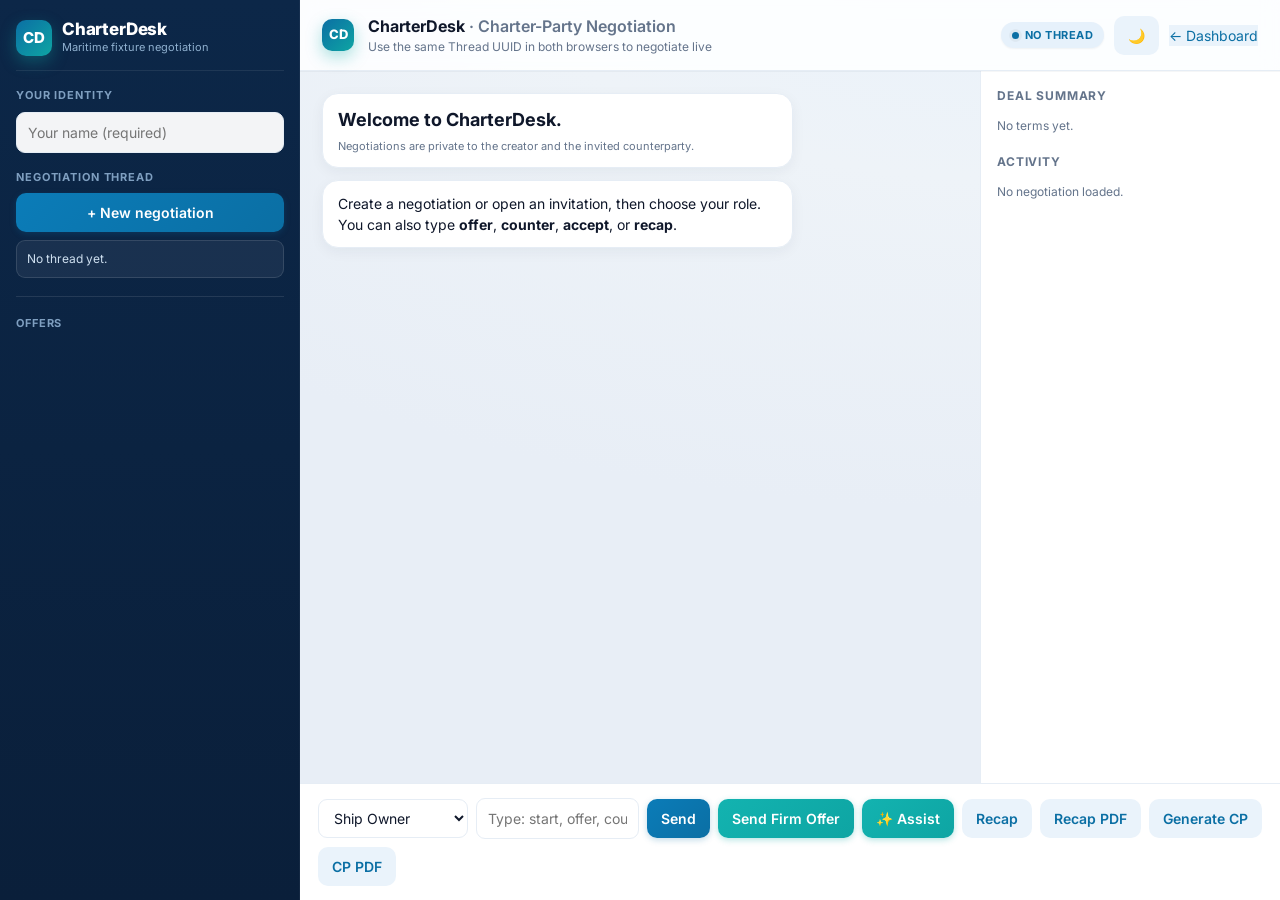
<file: index.html>
<!doctype html>
<html lang="en">
<head>
<meta charset="utf-8" />
<meta name="viewport" content="width=device-width, initial-scale=1" />
<title>CharterDesk — Charter-Party Negotiation</title>
<link href="https://fonts.googleapis.com/css2?family=Inter:wght@400;500;600;700;800&display=swap" rel="stylesheet">
<link rel="stylesheet" href="assets/css/app.css">
</head>
<body>
<div class="app">
  <!-- SIDEBAR -->
  <aside class="sidebar">
    <div class="brand">
      <div class="brand-mark">CD</div>
      <div>
        <div class="brand-name">CharterDesk</div>
        <div class="brand-sub">Maritime fixture negotiation</div>
      </div>
    </div>

    <div class="side-section">
      <div class="side-label">Your identity</div>
      <input id="who" placeholder="Your name (required)" />
    </div>

    <div class="side-section">
      <div class="side-label">Negotiation thread</div>
      <button id="btnNew">+ New negotiation</button>
      <button type="button" class="btn-light" id="btnInvite" hidden>Invite counterparty</button>
      <div class="thread-chip" id="threadInfo">No thread yet.</div>
    </div>

    <div class="side-divider"></div>

    <div class="side-section" style="flex:1;min-height:0">
      <div class="side-label">Offers</div>
      <div id="offersList" class="offers-scroll"></div>
    </div>
  </aside>

  <!-- WORKSPACE -->
  <main class="workspace">
    <header class="topbar">
      <div class="brand-mark" style="width:32px;height:32px;font-size:13px">CD</div>
      <div>
        <div class="topbar-title">CharterDesk <span style="color:var(--muted);font-weight:600">· Charter-Party Negotiation</span></div>
        <div class="topbar-sub">Use the same Thread UUID in both browsers to negotiate live</div>
      </div>
      <div class="topbar-right">
        <span class="pill pill-open" id="statusBadge">No thread</span>
        <button class="btn-ghost" data-theme-toggle title="Toggle theme">🌙</button>
        <a class="btn-ghost" href="dashboard.html" style="text-decoration:none">← Dashboard</a>
      </div>
    </header>

    <div class="work-main">
      <section id="chat" class="chat"></section>
      <aside class="activity">
        <div class="activity-head">Deal summary</div>
        <div id="dealSummary" class="deal-summary"></div>
        <div class="activity-head" style="margin-top:18px">Activity</div>
        <div id="timeline" class="timeline"></div>
      </aside>
    </div>

    <footer id="composer" class="composer">
      <select id="role" title="Your role">
        <option>Ship Owner</option>
        <option>Charterer</option>
        <option>Buyer</option>
        <option>Seller</option>
      </select>
      <input id="msg" placeholder="Type: start, offer, counter, accept, recap" />
      <button id="send">Send</button>
      <button id="quickOffer" class="btn-accent">Send Firm Offer</button>
      <button id="btnAssist" class="btn-accent">✨ Assist</button>
      <button id="btnRecap" class="btn-ghost">Recap</button>
      <button id="btnRecapPDF" class="btn-ghost">Recap PDF</button>
      <button id="btnCP" class="btn-ghost">Generate CP</button>
      <button id="btnCPPDF" class="btn-ghost">CP PDF</button>
    </footer>
  </main>
</div>

<!-- OFFER FORM MODAL -->
<div class="modal" id="modal">
  <div class="sheet">
    <header>
      <h3>Firm Offer / Counter Terms</h3>
      <button class="btn-ghost" id="x">Close</button>
    </header>
    <div class="body">
      <!-- 1. Role & Vessel -->
      <details open>
        <summary>Role &amp; Vessel</summary>
        <div class="two">
          <div>
            <label>Role</label>
            <select id="f_role">
              <option>Ship Owner</option>
              <option>Charterer</option>
              <option>Buyer</option>
              <option>Seller</option>
            </select>
          </div>
          <div><label>Vessel Name / TBN <span class="req">*</span></label><input id="vessel" /></div>
          <div><label>Gear Type &amp; Capacity</label><input id="gear" placeholder="4 x 30MT cranes, 4 x 12 CBM grabs" /></div>
          <div><label>Class &amp; Flag</label><input id="class_flag" placeholder="DNV / Panama" /></div>
          <div><label>Built Year</label><input id="built_year" placeholder="2012" /></div>
          <div><label>Last 3 Cargoes</label><input id="last_cargoes" placeholder="Coal, Petcoke, Iron Ore" /></div>
          <div><label>P&amp;I Coverage</label><input id="pni" placeholder="North of England" /></div>
          <div><label>Sanctions/Warranties</label>
            <select id="sanctions"><option>Yes</option><option>No</option></select>
          </div>
        </div>
      </details>

      <!-- 2. Cargo & Ports -->
      <details>
        <summary>Cargo &amp; Ports</summary>
        <div class="two">
          <div><label>Cargo Type <span class="req">*</span></label>
            <select id="cargo">
              <option>Steam Coal</option><option>Iron Ore</option><option>Fertilizer</option><option>Grain</option><option>Other</option>
            </select>
          </div>
          <div><label>Quantity &amp; Tolerance <span class="req">*</span></label><input id="qty" placeholder="55,000 MT ±10% MOLOO" /></div>
          <div><label>Lawful/IMO Compliant</label><select id="imo"><option>Yes</option><option>No</option></select></div>
          <div><label>Load Port (Name/Terminal/SP/SA) <span class="req">*</span></label><input id="load_port" placeholder="Kandla – Adani Terminal (SP/SA)" /></div>
          <div><label>Discharge Port (Name/Terminal/SP/SA) <span class="req">*</span></label><input id="dis_port" placeholder="Port Qasim – Fauji Terminal (SP/SA)" /></div>
          <div><label>Max Draft Guaranteed at Disport?</label><select id="max_draft"><option>Yes</option><option>No</option></select></div>
          <div><label>Other Ports on Open Book?</label><select id="open_book"><option>No</option><option>Yes</option></select></div>
        </div>
      </details>

      <!-- 3. Laycan -->
      <details>
        <summary>Laycan</summary>
        <div class="two">
          <div><label>Start Date <span class="req">*</span></label><input id="laycan_start" placeholder="15 Oct 2025" /></div>
          <div><label>End Date</label><input id="laycan_end" placeholder="20 Oct 2025" /></div>
          <div><label>Option to Narrow</label><select id="narrow"><option>Yes</option><option>No</option></select></div>
        </div>
      </details>

      <!-- 4. Rates & Laytime -->
      <details>
        <summary>Rates &amp; Laytime</summary>
        <div class="two">
          <div><label>Freight <span class="req">*</span></label><input id="freight" placeholder="USD 6.25 PMT FIOST" /></div>
          <div><label>Load Rate</label><input id="load_rate" placeholder="8000 MT PWWD SHINC" /></div>
          <div><label>Discharge Rate</label><input id="dis_rate" placeholder="10000 MT PWWD SHINC" /></div>
          <div><label>Load Rate Option</label><input id="load_rate_opt" placeholder="Chopt 10k vs 8k" /></div>
          <div><label>Demurrage</label><input id="demurrage" placeholder="USD 12,000 PDPR" /></div>
          <div><label>Despatch</label><input id="despatch" placeholder="USD 6,000 PDPR (Half Dem)" /></div>
          <div><label>Laytime Type</label><select id="laytime"><option>Reversible</option><option>Non-reversible</option></select></div>
        </div>
      </details>

      <!-- 5. CP & Riders -->
      <details>
        <summary>CP &amp; Riders</summary>
        <div class="two">
          <div><label>CP Base</label>
            <select id="cp_base"><option>GENCON 1994</option><option>NYPE 2015</option><option>Canchart</option></select>
          </div>
          <div><label>Custom Clauses Attached</label><select id="cp_custom"><option>Yes</option><option>No</option></select></div>
          <div><label>Editable Riders Allowed</label><select id="edit_riders"><option>Yes</option><option>No</option></select></div>
          <div class="two" style="grid-column:1/-1">
            <div>
              <label>Riders (toggle chips)</label>
              <div class="chips" id="riderChips"></div>
              <small class="muted">Click chips to toggle: Force Majeure, LOI (No OBL), Stevedore Damage, Switch B/L, Hold Readiness, Sanctions, Arbitration (London/English law)</small>
            </div>
            <div>
              <label>Additional Clause (free text)</label>
              <textarea id="add_clause" rows="3" placeholder="NOR valid whether in berth or not."></textarea>
            </div>
          </div>
        </div>
      </details>

      <!-- 6. Ops & Notices -->
      <details>
        <summary>Ops &amp; Notices</summary>
        <div class="two">
          <div><label>Contact Person</label><input id="contact" placeholder="R. Mehta – Chartering Desk" /></div>
          <div><label>Company</label><input id="company" placeholder="Global Shipping Pvt. Ltd." /></div>
          <div><label>Email</label><input id="email" placeholder="chartering@globalship.in" /></div>
          <div style="grid-column:1/-1"><label>Notes</label><textarea id="notes" rows="2" placeholder="Please confirm full cargo insurance and vessel itinerary."></textarea></div>
        </div>
      </details>
    </div>
    <div class="actions">
      <div id="formMsg" class="form-msg"></div>
      <button id="useTerms">Use These Terms &amp; Send</button>
    </div>
  </div>
</div>

<!-- VIEW OFFER MODAL (checkbox to lock fields) -->
<div class="modal" id="viewModal">
  <div class="sheet">
    <header>
      <h3 id="viewTitle">Offer vX</h3>
      <button class="btn-ghost" id="vx">Close</button>
    </header>
    <div class="body" id="viewBody"></div>
    <div class="actions">
      <div class="view-tools">
        <button class="btn-ghost" id="btnSelectAll">Select all</button>
        <button class="btn-ghost" id="btnClearSel">Clear</button>
      </div>
      <button class="btn-accent" id="btnLockFields">Accept Selected Terms</button>
    </div>
  </div>
</div>

<!-- AI ASSIST MODAL -->
<div class="modal" id="assistModal">
  <div class="sheet" style="max-width:640px">
    <header>
      <h3>✨ CharterDesk Assist</h3>
      <button class="btn-ghost" id="assistClose">Close</button>
    </header>
    <div class="body">
      <div class="assist-tabs">
        <button class="assist-mode active" data-mode="explain">Explain a term</button>
        <button class="assist-mode" data-mode="draft">Draft a clause</button>
        <button class="assist-mode" data-mode="review">Review latest offer</button>
      </div>
      <div id="assistInputWrap">
        <label id="assistLabel">Term or clause to explain</label>
        <textarea id="assistInput" rows="3" placeholder="e.g. NOR tendered WIBON, or 'Free Pratique'"></textarea>
      </div>
      <p class="muted">Running Assist sends your prompt and any included fixture terms to Anthropic.</p>
      <button id="assistRun">Run</button>
      <div id="assistOutput" class="assist-output muted">Results will appear here.</div>
    </div>
  </div>
</div>

<dialog id="inviteDialog" class="invite-panel" aria-labelledby="inviteTitle">
  <h2 id="inviteTitle">Invite counterparty</h2>
  <p>Send this link privately. It works once and expires after 24 hours.</p>
  <label for="inviteLink">Private invitation link</label>
  <input id="inviteLink" readonly>
  <button type="button" id="copyInvite">Copy link</button>
  <form method="dialog"><button class="btn-ghost">Close</button></form>
</dialog>
<script src="assets/js/ui.js"></script>
<script src="assets/js/app.js"></script>
<script src="assets/js/assist.js"></script>
</body>
</html>
</file>
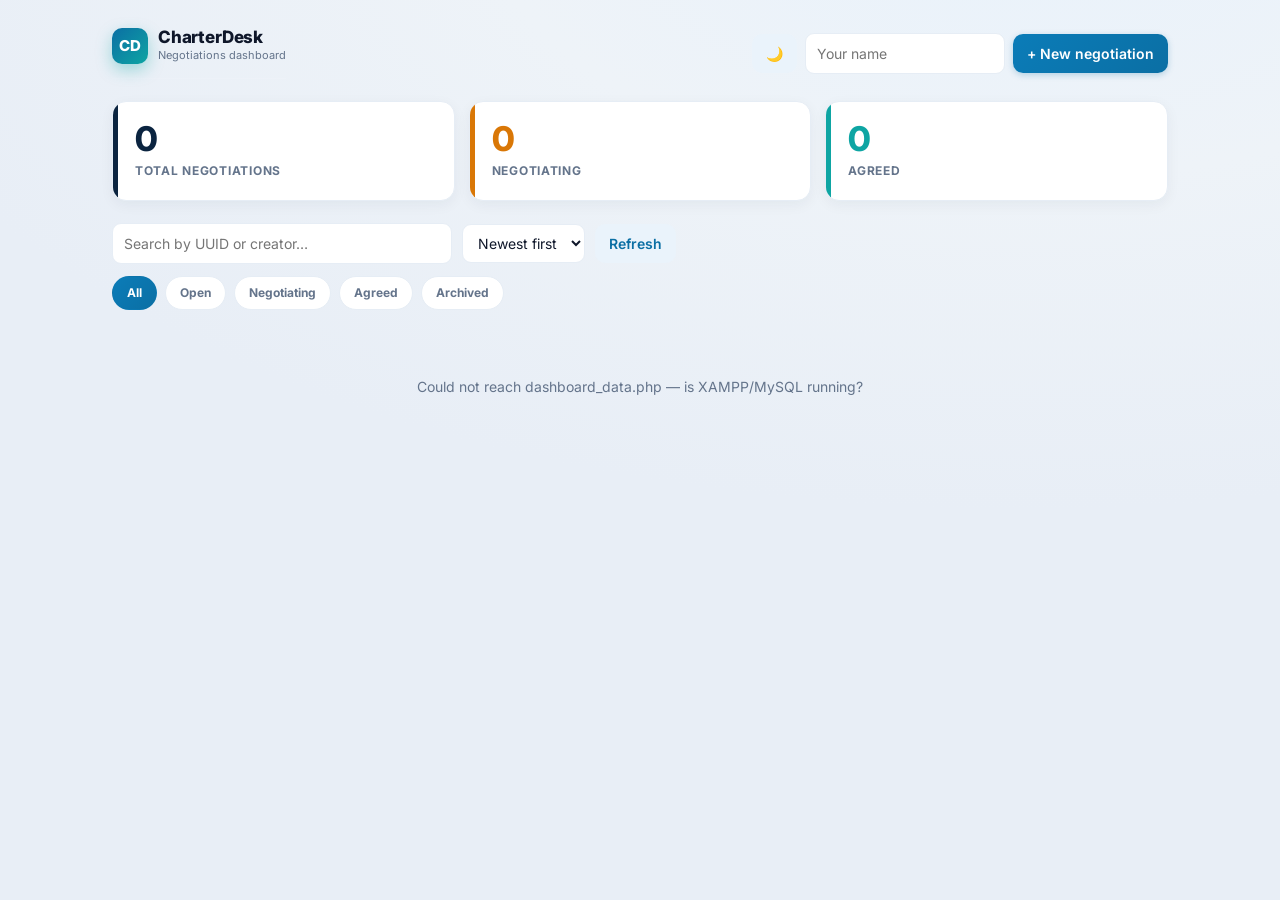
<file: dashboard.html>
<!doctype html>
<html lang="en">
<head>
<meta charset="utf-8" />
<meta name="viewport" content="width=device-width, initial-scale=1" />
<title>CharterDesk — Negotiations Dashboard</title>
<link href="https://fonts.googleapis.com/css2?family=Inter:wght@400;500;600;700;800&display=swap" rel="stylesheet">
<link rel="stylesheet" href="assets/css/app.css">
</head>
<body>
<div class="dash">
  <div class="dash-top">
    <div class="brand">
      <div class="brand-mark">CD</div>
      <div>
        <div class="brand-name">CharterDesk</div>
        <div class="brand-sub">Negotiations dashboard</div>
      </div>
    </div>
    <div class="dash-actions">
      <button class="btn-ghost" data-theme-toggle title="Toggle theme">🌙</button>
      <input id="who" placeholder="Your name" />
      <button id="btnNew">+ New negotiation</button>
    </div>
  </div>

  <div class="tiles">
    <div class="tile t-total"><div class="num" id="tTotal">0</div><div class="lbl">Total negotiations</div></div>
    <div class="tile t-neg"><div class="num" id="tNeg">0</div><div class="lbl">Negotiating</div></div>
    <div class="tile t-agreed"><div class="num" id="tAgreed">0</div><div class="lbl">Agreed</div></div>
  </div>

  <div class="toolbar-row">
    <input id="search" placeholder="Search by UUID or creator…" />
    <select id="sort" title="Sort">
      <option value="newest">Newest first</option>
      <option value="oldest">Oldest first</option>
      <option value="offers">Most offers</option>
    </select>
    <button class="btn-ghost" id="btnRefresh">Refresh</button>
  </div>

  <div class="filter-chips" id="filterChips">
    <button class="fchip active" data-f="all">All</button>
    <button class="fchip" data-f="open">Open</button>
    <button class="fchip" data-f="negotiating">Negotiating</button>
    <button class="fchip" data-f="agreed">Agreed</button>
    <button class="fchip" data-f="archived">Archived</button>
  </div>

  <div id="negList" class="neg-list"></div>
</div>

<script src="assets/js/ui.js"></script>
<script src="assets/js/dashboard.js"></script>
</body>
</html>
</file>
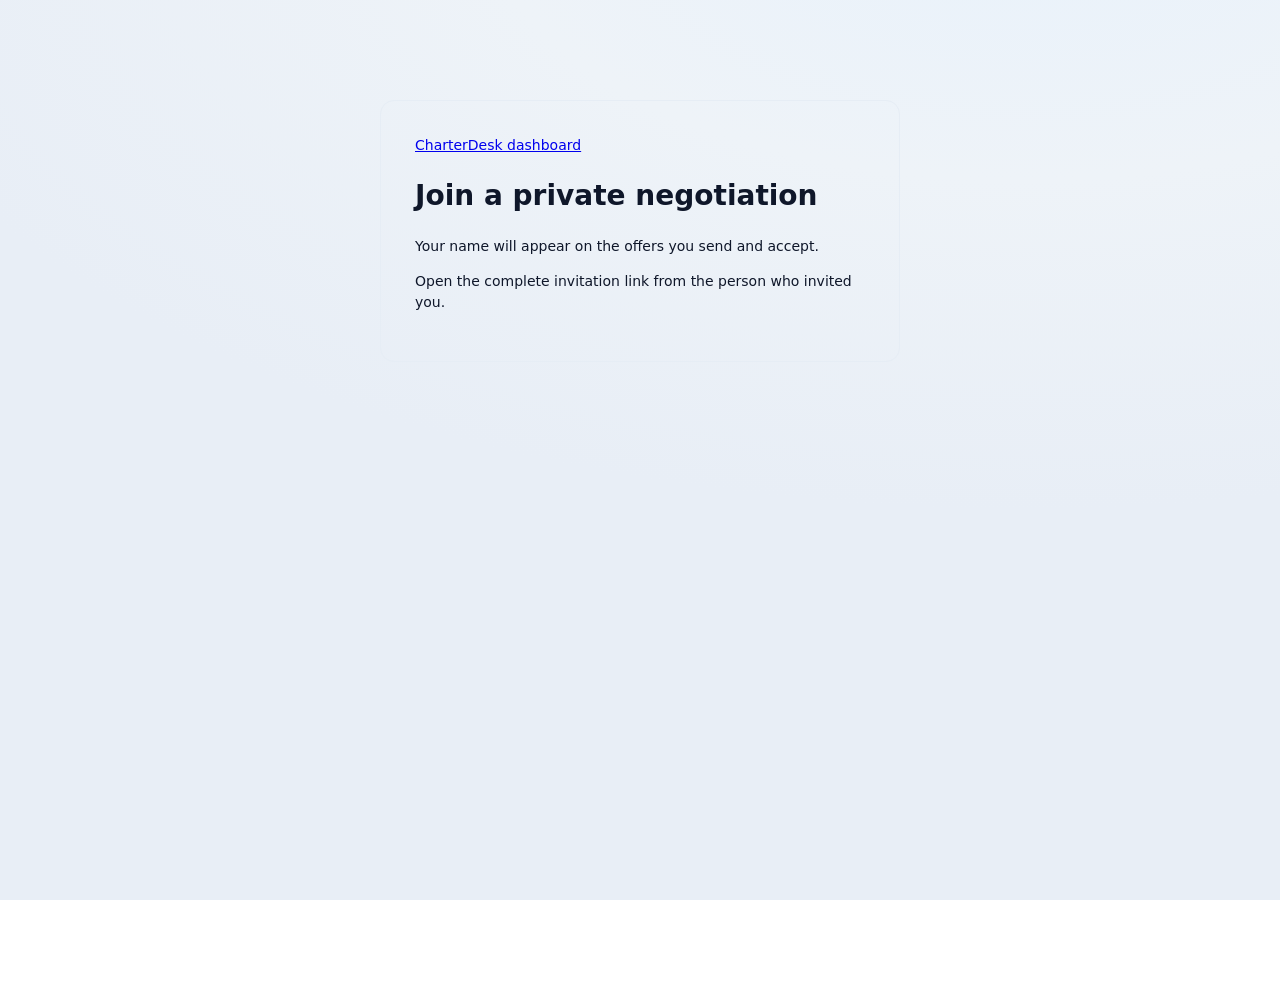
<file: join.html>
<!doctype html>
<html lang="en">
<head>
<meta charset="utf-8">
<meta name="viewport" content="width=device-width, initial-scale=1">
<meta name="referrer" content="no-referrer">
<title>Join a negotiation · CharterDesk</title>
<link rel="stylesheet" href="assets/css/app.css">
</head>
<body>
<main class="join-card">
  <a href="dashboard.html">CharterDesk dashboard</a>
  <h1>Join a private negotiation</h1>
  <p>Your name will appear on the offers you send and accept.</p>
  <form id="joinForm">
    <label for="joinName">Your name</label>
    <input id="joinName" autocomplete="name" maxlength="100" required>
    <button type="submit">Join negotiation</button>
  </form>
  <p id="joinStatus" role="status"></p>
</main>
<script src="assets/js/ui.js"></script>
<script src="assets/js/join.js"></script>
</body>
</html>
</file>
<file: assets/css/app.css>
/* ===========================================================
   CharterDesk — design system
   Charter-party negotiation workspace (maritime / fintech look)
   =========================================================== */
:root{
  --navy:#0b2440;        /* sidebar / header */
  --navy-2:#11385f;
  --brand:#0b6fa4;       /* primary action blue */
  --brand-2:#095a84;     /* hover */
  --accent:#0ea5a3;      /* agreed / teal */
  --amber:#d97706;       /* pending */
  --bg:#eef3f8;          /* page */
  --panel:#ffffff;       /* cards */
  --panel-2:#f6f9fc;     /* subtle fills */
  --line:#e6edf5;
  --ink:#0f172a;
  --muted:#64748b;
  --me:#e0f2fe;          /* my message bubble */
  --radius:14px;
  --shadow:0 4px 14px rgba(11,36,64,.05);
  --shadow-lg:0 22px 50px rgba(11,36,64,.20);
  --brand-grad:linear-gradient(135deg,#0b7cb8,#0b6fa4);
  --navy-grad:linear-gradient(180deg,#0c2748 0%,#0a1f3a 100%);
  --bg-grad:radial-gradient(1200px 600px at 80% -10%, #e9f2fb 0%, #eef3f8 45%, #e8eef6 100%);
}

*{box-sizing:border-box}
html,body{height:100%}

/* ---------- Toasts ---------- */
.toast-wrap{position:fixed;right:18px;bottom:18px;display:flex;flex-direction:column;gap:10px;z-index:9999}
.toast{min-width:220px;max-width:360px;padding:12px 14px;border-radius:11px;color:#fff;font-size:13px;font-weight:600;
  box-shadow:0 12px 30px rgba(11,36,64,.25);opacity:0;transform:translateY(10px);transition:opacity .22s ease,transform .22s ease}
.toast.show{opacity:1;transform:none}
.toast-info{background:linear-gradient(135deg,#0b7cb8,#0b6fa4)}
.toast-success{background:linear-gradient(135deg,#13b3b0,#0ea5a3)}
.toast-error{background:linear-gradient(135deg,#e0533f,#c53b3b)}

/* ---------- Loading skeletons ---------- */
.skeleton{position:relative;overflow:hidden;background:#e6edf5}
.skeleton::after{content:"";position:absolute;inset:0;transform:translateX(-100%);
  background:linear-gradient(90deg,transparent,rgba(255,255,255,.65),transparent);animation:shimmer 1.2s infinite}
@keyframes shimmer{100%{transform:translateX(100%)}}
.skel-card{height:66px;border-radius:14px;margin-bottom:10px}
.skel-offer{height:64px;border-radius:11px;margin-bottom:8px}
body{
  margin:0;font-family:Inter,system-ui,Segoe UI,Arial,sans-serif;
  background:var(--bg-grad);background-attachment:fixed;color:var(--ink);
  font-size:14px;line-height:1.5;-webkit-font-smoothing:antialiased;text-rendering:optimizeLegibility;
}
::selection{background:rgba(14,165,163,.22)}
/* subtle scrollbars */
*::-webkit-scrollbar{width:10px;height:10px}
*::-webkit-scrollbar-thumb{background:rgba(100,116,139,.32);border-radius:8px;border:2px solid transparent;background-clip:content-box}
*::-webkit-scrollbar-thumb:hover{background:rgba(100,116,139,.5);background-clip:content-box}

/* ---------- App shell ---------- */
.app{display:grid;grid-template-columns:300px 1fr;height:100vh}

/* ---------- Sidebar ---------- */
.sidebar{
  background:var(--navy-grad);color:#dbe7f2;display:flex;flex-direction:column;
  gap:16px;padding:20px 16px;overflow:auto;box-shadow:inset -1px 0 0 rgba(255,255,255,.04);
}
.brand{display:flex;align-items:center;gap:10px;padding-bottom:14px;border-bottom:1px solid rgba(255,255,255,.08)}
.brand-mark{
  width:36px;height:36px;border-radius:10px;background:linear-gradient(135deg,var(--brand),var(--accent));
  display:grid;place-items:center;color:#fff;font-weight:800;font-size:15px;flex:0 0 auto;
  box-shadow:0 6px 16px rgba(14,165,163,.35);
}
.brand-name{font-weight:800;font-size:17px;color:#fff;letter-spacing:-.01em;line-height:1.1}
.brand-sub{font-size:11px;color:#8fb0cf}
.side-section{display:flex;flex-direction:column;gap:8px}
.side-label{font-size:11px;text-transform:uppercase;letter-spacing:.08em;color:#7f9fc0;font-weight:700}
.thread-chip{
  background:rgba(255,255,255,.06);border:1px solid rgba(255,255,255,.12);
  border-radius:9px;padding:9px 10px;font-size:12px;word-break:break-all;color:#cfe0f0;
}
.side-divider{height:1px;background:rgba(255,255,255,.10);margin:2px 0}
.offers-scroll{display:flex;flex-direction:column;gap:8px;overflow:auto}

/* ---------- Inputs & buttons ---------- */
input,select,textarea{
  font:inherit;padding:9px 11px;border:1px solid var(--line);border-radius:9px;width:100%;
  background:#fff;color:var(--ink);outline:none;transition:border-color .15s,box-shadow .15s;
}
input:focus,select:focus,textarea:focus{border-color:var(--brand);box-shadow:0 0 0 3px rgba(11,111,164,.15)}
.sidebar input{background:rgba(255,255,255,.95)}
label{display:block;font-size:12px;font-weight:600;color:var(--muted);margin-bottom:4px}

button{
  font:inherit;font-weight:600;padding:9px 14px;border:0;border-radius:10px;
  background:var(--brand-grad);color:#fff;cursor:pointer;white-space:nowrap;
  box-shadow:0 2px 6px rgba(11,111,164,.25);
  transition:transform .08s ease,box-shadow .15s ease,background .15s ease,filter .15s ease;
}
button:hover{filter:brightness(1.06);box-shadow:0 6px 16px rgba(11,111,164,.30);transform:translateY(-1px)}
button:active{transform:translateY(0);box-shadow:0 2px 6px rgba(11,111,164,.25)}
button:focus-visible{outline:none;box-shadow:0 0 0 3px rgba(11,111,164,.35)}
.btn-ghost{background:#eaf3fb;color:var(--brand);box-shadow:none}
.btn-ghost:hover{background:#dcecfa;filter:none}
.btn-light{background:rgba(255,255,255,.14);color:#fff;box-shadow:none}
.btn-light:hover{background:rgba(255,255,255,.26);filter:none}
.btn-accent{background:linear-gradient(135deg,#13b3b0,#0ea5a3);box-shadow:0 2px 6px rgba(14,165,163,.30)}
.btn-accent:hover{filter:brightness(1.05)}
.row{display:flex;gap:8px;align-items:center}
.muted{color:var(--muted);font-size:12px}

/* ---------- Workspace ---------- */
.workspace{display:grid;grid-template-rows:auto 1fr auto;min-width:0;background:transparent}
.topbar{
  display:flex;align-items:center;gap:14px;padding:14px 22px;
  background:rgba(255,255,255,.85);backdrop-filter:saturate(1.4) blur(8px);
  border-bottom:1px solid var(--line);box-shadow:0 1px 0 rgba(11,36,64,.04)
}
.topbar #logo{height:30px;width:auto;display:block}
.topbar-title{font-weight:700;font-size:16px}
.topbar-sub{font-size:12px;color:var(--muted)}
.topbar-right{margin-left:auto;display:flex;align-items:center;gap:10px}

/* status pill */
.pill{display:inline-flex;align-items:center;gap:6px;font-size:11px;font-weight:700;
  padding:5px 11px;border-radius:999px;text-transform:uppercase;letter-spacing:.04em;
  box-shadow:0 1px 2px rgba(11,36,64,.06)}
.pill::before{content:"";width:7px;height:7px;border-radius:50%;background:currentColor;
  box-shadow:0 0 0 3px rgba(0,0,0,.04)}
.pill-open{background:#e6f1fb;color:var(--brand)}
.pill-agreed{background:#dbf3ef;color:#0c8c8a}
.pill-pending{background:#fdf0dd;color:var(--amber)}
.pill-archived{background:#e9eef4;color:#64748b}
.neg-card:has(.pill-archived){border-left-color:#94a3b8;opacity:.82}

/* ---------- Work area: chat + activity rail ---------- */
.work-main{display:grid;grid-template-columns:1fr 300px;min-height:0;overflow:hidden}
.activity{border-left:1px solid var(--line);background:var(--panel);overflow:auto;padding:16px}
.activity-head{font-size:12px;text-transform:uppercase;letter-spacing:.07em;font-weight:700;
  color:var(--muted);margin-bottom:12px}
.timeline{display:flex;flex-direction:column;gap:0}
.tl-item{display:grid;grid-template-columns:26px 1fr;gap:10px;padding:0 0 16px 0;position:relative}
.tl-item::before{content:"";position:absolute;left:12px;top:24px;bottom:-2px;width:2px;background:var(--line)}
.tl-item:last-child::before{display:none}
.tl-icon{width:26px;height:26px;border-radius:50%;display:grid;place-items:center;
  background:#e6f1fb;color:var(--brand);font-size:13px;z-index:1}
.tl-item.ok .tl-icon{background:#dff5f2;color:var(--accent)}
.tl-title{font-weight:700;font-size:13px}
.tl-sub{font-size:12px;color:var(--muted)}
.tl-time{font-size:11px;color:#94a3b8;margin-top:2px}

/* ---------- Chat ---------- */
.chat{padding:22px;overflow:auto;display:flex;flex-direction:column;gap:12px}
.bubble{
  background:var(--panel);border:1px solid var(--line);border-radius:16px;padding:12px 15px;
  max-width:74%;box-shadow:var(--shadow);animation:bubbleIn .22s ease both
}
.bubble.me{align-self:flex-end;background:linear-gradient(135deg,#e6f4fe,#dbeefe);border-color:#bae6fd}
.meta{font-size:11px;color:var(--muted);margin-top:5px}
@keyframes bubbleIn{from{opacity:0;transform:translateY(6px)}to{opacity:1;transform:none}}

/* ---------- Offer cards (sidebar) ---------- */
.offer-item{
  background:rgba(255,255,255,.97);border:1px solid rgba(255,255,255,.2);border-radius:11px;
  padding:11px;color:var(--ink);box-shadow:0 2px 8px rgba(0,0,0,.12);transition:transform .1s ease,box-shadow .15s ease
}
.offer-item:hover{transform:translateY(-1px);box-shadow:0 8px 18px rgba(0,0,0,.18)}
.offer-item .offer-head{display:flex;align-items:center;gap:6px;font-size:13px}
.offer-item .ver{font-weight:800;color:var(--brand)}
.offer-terms{margin-top:5px;font-size:12px;color:var(--brand);font-weight:600}
.offer-toolbar{margin-top:9px;display:flex;gap:6px;flex-wrap:wrap}
.offer-toolbar button{padding:6px 10px;font-size:12px}

/* deal summary panel */
.deal-summary{display:flex;flex-direction:column;gap:0}
.ds-row{display:flex;justify-content:space-between;gap:10px;padding:7px 0;border-bottom:1px dashed var(--line);font-size:12px}
.ds-row:last-child{border-bottom:0}
.ds-k{color:var(--muted);font-weight:600}
.ds-v{font-weight:700;text-align:right;max-width:60%}

/* ---------- Composer ---------- */
.composer{
  display:flex;gap:8px;align-items:center;padding:14px 18px;background:var(--panel);
  border-top:1px solid var(--line);flex-wrap:wrap
}
.composer #role{width:150px;flex:0 0 150px}
.composer #msg{flex:1;min-width:160px}

/* ---------- Modal sheets ---------- */
.modal{position:fixed;inset:0;background:rgba(11,36,64,.45);display:none;
  align-items:center;justify-content:center;padding:18px;z-index:60;backdrop-filter:blur(2px)}
.sheet{background:#fff;max-width:920px;width:100%;max-height:90vh;overflow:auto;
  border-radius:16px;box-shadow:var(--shadow-lg)}
.sheet header{padding:16px 18px;border-bottom:1px solid var(--line);display:flex;
  justify-content:space-between;align-items:center;position:sticky;top:0;background:#fff;z-index:1}
.sheet .body{padding:16px 18px;display:flex;flex-direction:column;gap:12px}
.sheet h3{margin:0;font-size:16px}
details{border:1px solid var(--line);border-radius:11px;padding:12px;background:var(--panel-2)}
details[open]{background:#fff}
summary{font-weight:700;cursor:pointer;color:var(--navy)}
.two{display:grid;grid-template-columns:1fr 1fr;gap:12px;margin-top:10px}
.chips{display:flex;gap:6px;flex-wrap:wrap;margin-top:6px}
.chip{background:#eef4fb;border:1px solid var(--line);border-radius:999px;padding:6px 12px;
  font-size:12px;cursor:pointer;transition:background .15s,opacity .15s}
.chip:hover{background:#dcebf8}
.actions{display:flex;gap:8px;justify-content:flex-end;padding:14px 18px;
  border-top:1px solid var(--line);position:sticky;bottom:0;background:#fff}

/* view-offer key/value rows */
.kv{display:grid;grid-template-columns:220px 1fr auto;gap:10px;align-items:center;
  padding:7px 0;border-bottom:1px dashed var(--line)}
.kv .k{font-weight:600;text-transform:capitalize;color:var(--navy)}
.kv .v{white-space:pre-wrap}
.sep{height:1px;background:var(--line);margin:8px 0}

/* validation + view helpers */
.field-error{border-color:#dc2626 !important;box-shadow:0 0 0 3px rgba(220,38,38,.15) !important}
.req{color:#dc2626}
.form-msg{font-size:12px;margin-right:auto;align-self:center;color:#dc2626}
.lock-badge{display:inline-block;font-size:10px;font-weight:700;color:var(--accent);
  background:#dff5f2;border-radius:6px;padding:1px 6px;text-transform:uppercase;letter-spacing:.04em;margin-left:6px}
.view-tools{display:flex;gap:6px;margin-right:auto}
.view-tools button{padding:7px 10px;font-size:12px}

/* version diff */
.diff-summary{display:flex;align-items:center;gap:12px;padding:9px 12px;background:#fff7ed;
  border:1px solid #fde4c2;border-radius:10px;font-size:13px;color:#92400e;font-weight:600}
.diff-summary label{margin:0;display:flex;align-items:center;gap:6px;color:#92400e;font-weight:600}
.kv.is-changed{background:#fff7ed;border-radius:8px;padding-left:8px;padding-right:8px}
.kv .was{display:block;font-size:11px;color:#b45309;margin-top:3px}
.kv .was s{color:#a98463}
.changed-only .kv:not(.is-changed){display:none}
.changed-only details:not(:has(.kv.is-changed)){display:none}
.chg-chip{margin-left:auto;font-size:10px;font-weight:700;color:var(--amber);
  background:#fdf0dd;border-radius:999px;padding:2px 8px;white-space:nowrap}

/* ===========================================================
   Dashboard
   =========================================================== */
.dash{max-width:1100px;margin:0 auto;padding:28px 22px}
.dash-top{display:flex;align-items:center;gap:14px;margin-bottom:22px}
.dash-top .brand-name{color:var(--ink)}
.dash-top .brand-sub{color:var(--muted)}
.dash-actions{margin-left:auto;display:flex;gap:8px;align-items:center}
.dash-actions input{width:200px}

.tiles{display:grid;grid-template-columns:repeat(3,1fr);gap:14px;margin-bottom:22px}
.tile{position:relative;background:var(--panel);border:1px solid var(--line);border-radius:var(--radius);
  padding:20px 22px;box-shadow:var(--shadow);overflow:hidden;transition:transform .1s ease,box-shadow .15s ease}
.tile::before{content:"";position:absolute;left:0;top:0;height:100%;width:5px}
.tile:hover{transform:translateY(-2px);box-shadow:0 14px 30px rgba(11,36,64,.12)}
.tile .num{font-size:34px;font-weight:800;letter-spacing:-.02em;line-height:1}
.tile .lbl{font-size:12px;color:var(--muted);text-transform:uppercase;letter-spacing:.06em;font-weight:700;margin-top:6px}
.tile.t-total .num{color:var(--navy)}
.tile.t-total::before{background:var(--navy)}
.tile.t-neg .num{color:var(--amber)}
.tile.t-neg::before{background:var(--amber)}
.tile.t-agreed .num{color:var(--accent)}
.tile.t-agreed::before{background:var(--accent)}

.toolbar-row{display:flex;align-items:center;gap:10px;margin-bottom:12px}
.toolbar-row input{max-width:340px}
.toolbar-row select{width:auto}
.filter-chips{display:flex;gap:8px;margin-bottom:16px;flex-wrap:wrap}
.fchip{background:#fff;color:var(--muted);border:1px solid var(--line);box-shadow:none;
  padding:7px 14px;font-size:12px;font-weight:700;border-radius:999px}
.fchip:hover{filter:none;background:#f1f6fc;transform:none;box-shadow:none}
.fchip.active{background:var(--brand-grad);color:#fff;border-color:transparent}

.neg-list{display:flex;flex-direction:column;gap:10px}
.neg-card{display:grid;grid-template-columns:auto 1fr auto;gap:14px;align-items:center;
  background:var(--panel);border:1px solid var(--line);border-left:4px solid var(--brand);border-radius:var(--radius);
  padding:14px 16px;box-shadow:var(--shadow);transition:box-shadow .15s ease,transform .1s ease}
.neg-card:hover{box-shadow:0 16px 34px rgba(11,36,64,.14);transform:translateY(-2px)}
.neg-card:has(.pill-agreed){border-left-color:var(--accent)}
.neg-card:has(.pill-pending){border-left-color:var(--amber)}
.neg-title{font-weight:700;font-size:15px;color:var(--ink)}
.neg-main .sub{font-size:12px;color:var(--muted);margin-top:3px}
.neg-main .sub .uuid{font-family:ui-monospace,Menlo,Consolas,monospace;font-weight:600}
.neg-meta{display:flex;gap:18px;align-items:center}
.neg-stat{text-align:center}
.neg-stat .n{font-weight:800;font-size:16px}
.neg-stat .l{font-size:10px;color:var(--muted);text-transform:uppercase;letter-spacing:.05em}
.neg-actions{display:flex;gap:6px;flex-wrap:wrap;justify-content:flex-end}
.neg-actions button{padding:7px 11px;font-size:12px}
.empty{text-align:center;color:var(--muted);padding:50px 0}

/* ---------- AI Assist ---------- */
.assist-tabs{display:flex;gap:8px;flex-wrap:wrap;margin-bottom:6px}
.assist-mode{background:#eef4fb;color:var(--muted);border:1px solid var(--line);box-shadow:none;
  padding:8px 13px;font-size:12px;font-weight:700;border-radius:999px}
.assist-mode:hover{filter:none;transform:none;box-shadow:none;background:#dcebf8}
.assist-mode.active{background:var(--brand-grad);color:#fff;border-color:transparent}
.assist-output{margin-top:6px;border:1px solid var(--line);border-radius:10px;padding:14px;
  background:var(--panel-2);min-height:80px;max-height:320px;overflow:auto;line-height:1.55;white-space:pre-wrap}

/* ---------- Responsive ---------- */
@media (max-width:880px){
  .app{grid-template-columns:1fr;grid-template-rows:auto 1fr}
  .sidebar{flex-direction:column}
  .two{grid-template-columns:1fr}
  .bubble{max-width:90%}
  .tiles{grid-template-columns:1fr}
  .neg-card{grid-template-columns:1fr;gap:10px}
  .neg-meta{justify-content:flex-start}
  .work-main{grid-template-columns:1fr}
  .activity{border-left:0;border-top:1px solid var(--line)}
}

/* ===========================================================
   Dark theme
   =========================================================== */
:root[data-theme="dark"]{
  --bg:#0a1627; --panel:#10243c; --panel-2:#0d1f34; --line:#243b56;
  --ink:#e7eef8; --muted:#9fb2c9; --me:#15324f;
  --shadow:0 6px 20px rgba(0,0,0,.45); --shadow-lg:0 22px 50px rgba(0,0,0,.6);
  --bg-grad:radial-gradient(1200px 600px at 80% -10%, #0e2138 0%, #0a1627 50%, #081320 100%);
}
[data-theme="dark"] input,[data-theme="dark"] select,[data-theme="dark"] textarea{background:#0d1f34;color:var(--ink);border-color:var(--line)}
[data-theme="dark"] .topbar{background:rgba(16,36,60,.85)}
[data-theme="dark"] .sheet,[data-theme="dark"] .sheet header,[data-theme="dark"] .actions{background:var(--panel);color:var(--ink)}
[data-theme="dark"] details{background:var(--panel-2)}
[data-theme="dark"] details[open]{background:var(--panel)}
[data-theme="dark"] .bubble.me{background:linear-gradient(135deg,#13314f,#102a45)}
[data-theme="dark"] .btn-ghost{background:#15314e;color:#cfe3f7}
[data-theme="dark"] .fchip{background:#10243c;color:var(--muted)}
[data-theme="dark"] .pill-open{background:#12304d}
[data-theme="dark"] .offer-item{background:#132943;border-color:#23425f}

.join-card {
  width: min(calc(100% - 32px), 520px);
  margin: clamp(30px, 9vw, 100px) auto;
  padding: clamp(18px, 5vw, 34px);
  border: 1px solid var(--line, #dce2e8);
  border-radius: 14px;
}
.join-card form { display: grid; gap: 10px; }
.join-card form button { justify-self: start; }
.invite-panel {
  width: min(calc(100% - 32px), 460px);
  border: 1px solid var(--line, #dce2e8);
  border-radius: 14px;
  padding: 24px;
}
.invite-panel::backdrop { background: #14283b80; }
.invite-panel input { width: 100%; margin-bottom: 12px; }
.join-card form[hidden], #btnInvite[hidden] { display: none; }
.invite-panel { background: var(--panel); color: inherit; }
</file>
